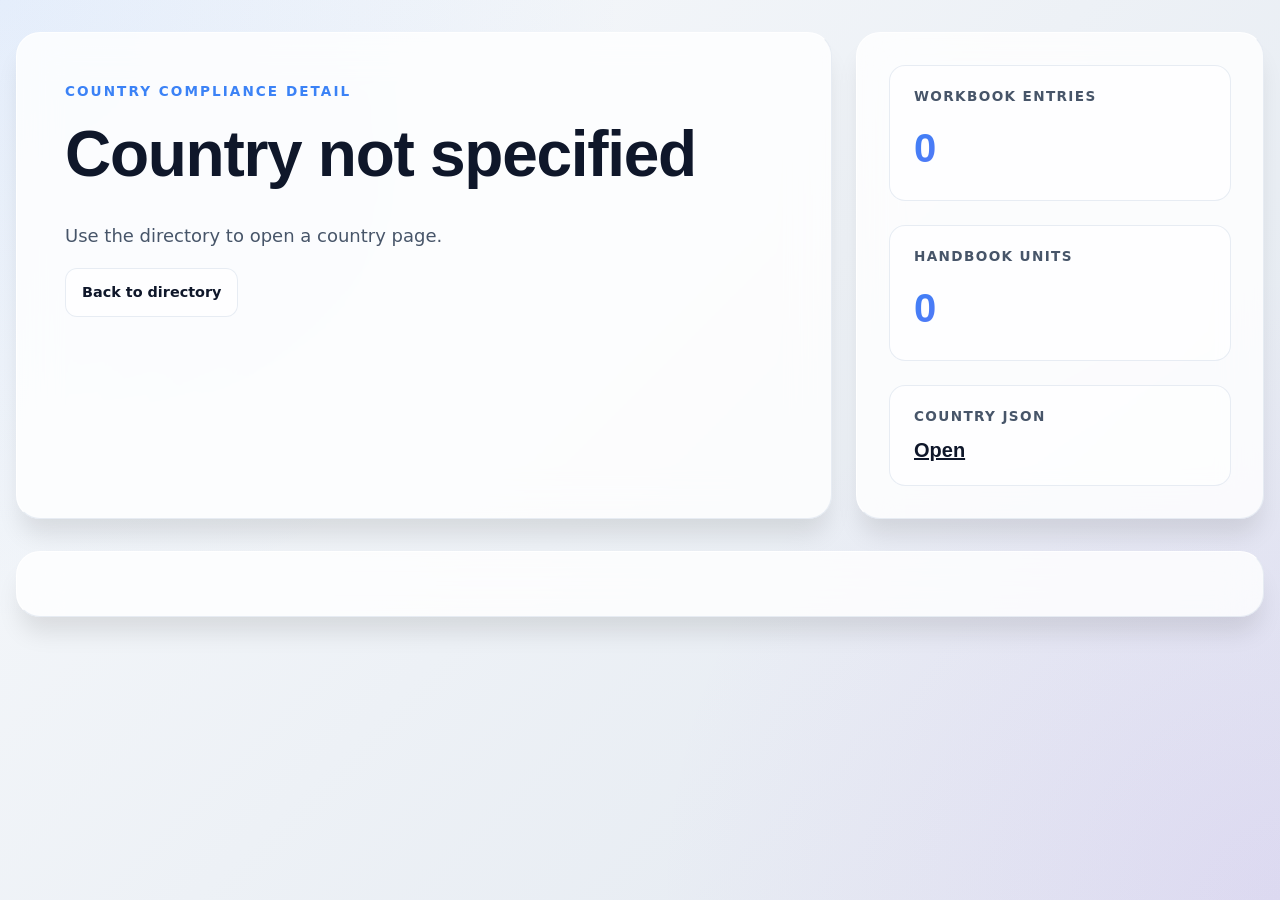
<file: docs/country.html>
<!doctype html>
<html lang="en">
  <head>
    <meta charset="utf-8">
    <meta name="viewport" content="width=device-width, initial-scale=1">
    <title>Country Compliance Detail</title>
    <meta name="description" content="Country compliance detail page.">
    <link rel="stylesheet" href="./styles.css">
  </head>
  <body>
    <div class="page-shell">
      <header class="hero">
        <div class="hero-copy">
          <p class="eyebrow">Country Compliance Detail</p>
          <h1 id="country-title">Loading country...</h1>
          <div id="country-marks" class="card-marks" style="padding: 0; margin-bottom: 2rem;"></div>
          <p class="lede" id="country-subtitle">Pulling merged compliance detail.</p>
          <p><a class="asset-link" href="./index.html">Back to directory</a></p>
        </div>
        <div class="hero-stats">
          <div class="stat-card">
            <span class="stat-label">Workbook Entries</span>
            <strong class="stat-value" id="stat-entries">0</strong>
          </div>
          <div class="stat-card">
            <span class="stat-label">Handbook Units</span>
            <strong class="stat-value" id="stat-units">0</strong>
          </div>
          <div class="stat-card">
            <span class="stat-label">Country JSON</span>
            <strong class="stat-value stat-value-small"><a id="country-json-link" href="#">Open</a></strong>
          </div>
        </div>
      </header>

      <main class="content-panel">
        <div id="country-content"></div>
      </main>
    </div>

    <script src="./data/country_compliance_database.js?v=20260419a"></script>
    <script src="./country.js?v=20260419a" defer></script>
  </body>
</html>
</file>
<file: docs/styles.css>
:root {
  --bg-color: #f8fafc;
  --text-primary: #0f172a;
  --text-secondary: #475569;
  --text-accent: #3b82f6;
  --text-accent-hover: #2563eb;
  --border-color: rgba(226, 232, 240, 0.8);
  --card-bg: rgba(255, 255, 255, 0.6);
  --glass-bg: rgba(255, 255, 255, 0.8);
  --glass-border: rgba(255, 255, 255, 0.8);
  --shadow-sm: 0 4px 6px -1px rgb(0 0 0 / 0.05);
  --shadow-lg: 0 20px 25px -5px rgb(0 0 0 / 0.1);
  --shadow-glow: 0 0 30px rgba(59, 130, 246, 0.15);
  --sans: "Inter", system-ui, sans-serif;
  --heading: "Outfit", "Inter", sans-serif;
  --gradient-bg: radial-gradient(circle at top left, rgba(59, 130, 246, 0.1), transparent 40%),
                 radial-gradient(circle at bottom right, rgba(168, 85, 247, 0.1), transparent 40%),
                 linear-gradient(135deg, #f8fafc 0%, #e2e8f0 100%);
  --radius-xl: 24px;
  --radius-lg: 16px;
  --radius-md: 12px;
  --max-width: 1400px;
}

@media (prefers-color-scheme: dark) {
  :root {
    --bg-color: #0f172a;
    --text-primary: #f8fafc;
    --text-secondary: #94a3b8;
    --text-accent: #60a5fa;
    --text-accent-hover: #93c5fd;
    --border-color: rgba(51, 65, 85, 0.6);
    --card-bg: rgba(30, 41, 59, 0.5);
    --glass-bg: rgba(15, 23, 42, 0.6);
    --glass-border: rgba(255, 255, 255, 0.05);
    --shadow-sm: 0 4px 6px -1px rgb(0 0 0 / 0.3);
    --shadow-lg: 0 20px 25px -5px rgb(0 0 0 / 0.5);
    --shadow-glow: 0 0 30px rgba(96, 165, 250, 0.15);
    --gradient-bg: radial-gradient(circle at top left, rgba(59, 130, 246, 0.15), transparent 40%),
                   radial-gradient(circle at bottom right, rgba(168, 85, 247, 0.15), transparent 40%),
                   linear-gradient(135deg, #0f172a 0%, #1e1b4b 100%);
  }
}

* {
  box-sizing: border-box;
}

html {
  scroll-behavior: smooth;
}

body {
  margin: 0;
  min-height: 100vh;
  color: var(--text-primary);
  font-family: var(--sans);
  background: var(--gradient-bg);
  background-attachment: fixed;
  line-height: 1.6;
}

h1, h2, h3, h4, h5, h6 {
  font-family: var(--heading);
  font-weight: 700;
  color: var(--text-primary);
}

button, input, select {
  font: inherit;
}

.page-shell {
  width: min(calc(100% - 2rem), var(--max-width));
  margin: 0 auto;
  padding: 2rem 0 4rem;
}

/* Glassmorphism Utilities */
.glass-panel {
  border: 1px solid var(--border-color);
  border-top-color: var(--glass-border);
  border-left-color: var(--glass-border);
  border-radius: var(--radius-xl);
  background: var(--glass-bg);
  box-shadow: var(--shadow-lg);
  backdrop-filter: blur(20px);
  -webkit-backdrop-filter: blur(20px);
}

/* Hero Section */
.hero {
  display: grid;
  grid-template-columns: 2fr 1fr;
  gap: 1.5rem;
  margin-bottom: 2rem;
}

.hero-copy {
  padding: 3rem;
}

.eyebrow {
  margin: 0 0 1rem;
  text-transform: uppercase;
  letter-spacing: 0.15em;
  font-size: 0.85rem;
  color: var(--text-accent);
  font-weight: 800;
}

.hero h1 {
  margin: 0;
  font-size: clamp(2.5rem, 5vw, 4.5rem);
  line-height: 1.1;
  letter-spacing: -0.02em;
}

.lede {
  margin: 1.5rem 0 0;
  max-width: 60ch;
  color: var(--text-secondary);
  font-size: 1.125rem;
  line-height: 1.7;
}

.hero-stats {
  padding: 2rem;
  display: grid;
  gap: 1.5rem;
  align-content: center;
}

.stat-card {
  border: 1px solid var(--border-color);
  border-radius: var(--radius-lg);
  padding: 1.25rem 1.5rem;
  background: var(--card-bg);
  transition: transform 0.3s ease, box-shadow 0.3s ease;
}

.stat-card:hover {
  transform: translateX(4px);
  box-shadow: var(--shadow-sm);
}

.stat-label {
  display: block;
  color: var(--text-secondary);
  font-size: 0.85rem;
  text-transform: uppercase;
  letter-spacing: 0.1em;
  font-weight: 600;
}

.stat-value {
  display: block;
  margin-top: 0.5rem;
  font-size: 2.5rem;
  font-weight: 800;
  font-family: var(--heading);
  background: linear-gradient(135deg, var(--text-accent), #a855f7);
  -webkit-background-clip: text;
  -webkit-text-fill-color: transparent;
}

.stat-value-small {
  font-size: 1.25rem;
  line-height: 1.5;
  background: none;
  -webkit-background-clip: unset;
  -webkit-text-fill-color: var(--text-primary);
}

/* Layout */
.layout {
  display: grid;
  grid-template-columns: 320px 1fr;
  gap: 1.5rem;
}

/* Control Panel */
.control-panel {
  padding: 1.5rem;
  position: sticky;
  top: 1.5rem;
  height: fit-content;
}

.panel-block + .panel-block {
  margin-top: 1.25rem;
}

.field-label {
  display: block;
  margin-bottom: 0.5rem;
  font-size: 0.9rem;
  font-weight: 600;
  color: var(--text-secondary);
}

input, select {
  width: 100%;
  border: 1px solid var(--border-color);
  border-radius: var(--radius-md);
  padding: 0.875rem 1rem;
  background: var(--card-bg);
  color: var(--text-primary);
  transition: all 0.2s ease;
}

input:focus, select:focus {
  outline: none;
  border-color: var(--text-accent);
  box-shadow: 0 0 0 3px rgba(59, 130, 246, 0.2);
}

/* Buttons */
.ghost-button, .card-action {
  transition: all 0.3s cubic-bezier(0.4, 0, 0.2, 1);
  font-weight: 600;
  cursor: pointer;
  border-radius: var(--radius-md);
  text-align: center;
  display: inline-flex;
  justify-content: center;
  align-items: center;
  padding: 0.875rem 1.25rem;
}

.ghost-button {
  width: 100%;
  border: 1px solid var(--border-color);
  background: transparent;
  color: var(--text-primary);
}

.ghost-button:hover {
  background: var(--card-bg);
  border-color: var(--text-accent);
  transform: translateY(-2px);
  box-shadow: var(--shadow-sm);
}

.card-action {
  background: var(--text-accent);
  color: white;
  border: none;
  text-decoration: none;
}

.card-action:hover {
  background: var(--text-accent-hover);
  transform: translateY(-2px);
  box-shadow: var(--shadow-glow);
}

.card-action-row {
  display: flex;
  gap: 0.5rem;
  margin-top: auto;
}
.card-action-row .card-action, .card-action-row .official-action {
  flex: 1;
}

/* Content Panel */
.content-panel {
  padding: 2rem;
}

/* Downloads Panel */
.downloads-panel {
  display: grid;
  grid-template-columns: 1fr 1fr;
  gap: 2rem;
  margin-bottom: 2rem;
  padding: 2rem;
  border: 1px solid var(--border-color);
  border-radius: var(--radius-xl);
  background: var(--card-bg);
}

.downloads-panel h2 {
  margin: 0 0 0.5rem;
  font-size: 1.75rem;
}

.downloads-panel p {
  color: var(--text-secondary);
  margin-bottom: 0;
}

.download-actions {
  display: grid;
  gap: 1rem;
}

.download-card {
  display: flex;
  flex-direction: column;
  padding: 1.25rem;
  border: 1px solid var(--border-color);
  border-radius: var(--radius-md);
  background: var(--glass-bg);
  color: var(--text-primary);
  text-decoration: none;
  transition: all 0.3s ease;
}

.download-card strong {
  font-family: var(--heading);
  font-size: 1.125rem;
  margin-bottom: 0.25rem;
}

.download-card span {
  color: var(--text-secondary);
  font-size: 0.9rem;
}

.download-card:hover {
  transform: translateY(-3px);
  border-color: var(--text-accent);
  box-shadow: var(--shadow-md);
}

/* Toolbar */
.toolbar {
  margin-bottom: 1.5rem;
}

.toolbar h2 {
  margin: 0;
  font-size: 1.75rem;
}

.toolbar p {
  margin: 0.25rem 0 0;
  color: var(--text-secondary);
}

/* Card Grid */
.card-grid {
  display: grid;
  grid-template-columns: repeat(auto-fill, minmax(280px, 1fr));
  gap: 1.5rem;
}

.country-card {
  display: flex;
  flex-direction: column;
  gap: 1.25rem;
  padding: 1.5rem;
  border-radius: var(--radius-lg);
  border: 1px solid var(--border-color);
  background: var(--card-bg);
  transition: all 0.3s cubic-bezier(0.4, 0, 0.2, 1);
  box-shadow: var(--shadow-sm);
  backdrop-filter: blur(12px);
}

.country-card:hover {
  transform: translateY(-5px);
  box-shadow: var(--shadow-lg), var(--shadow-glow);
  border-color: rgba(59, 130, 246, 0.5);
}

.card-header {
  display: flex;
  justify-content: space-between;
  gap: 1rem;
  align-items: flex-start;
}

.card-kicker {
  margin: 0 0 0.25rem;
  font-size: 0.75rem;
  text-transform: uppercase;
  letter-spacing: 0.1em;
  color: var(--text-accent);
  font-weight: 700;
}

.card-title {
  margin: 0;
  font-size: 1.5rem;
  letter-spacing: -0.01em;
}

.flag-image {
  width: 56px;
  height: 40px;
  object-fit: cover;
  border-radius: 6px;
  border: 1px solid var(--border-color);
  box-shadow: var(--shadow-sm);
}

.card-marks {
  display: flex;
  flex-wrap: wrap;
  gap: 0.5rem;
}

.mark-badge {
  height: 28px;
  width: auto;
  object-fit: contain;
  background-color: rgba(255, 255, 255, 1);
  padding: 4px 6px;
  border-radius: 4px;
  border: 1px solid rgba(0, 0, 0, 0.1);
  box-shadow: var(--shadow-sm);
}

.chip-row {
  display: flex;
  flex-wrap: wrap;
  gap: 0.5rem;
}

.chip {
  display: inline-flex;
  align-items: center;
  padding: 0.25rem 0.75rem;
  border-radius: 999px;
  font-size: 0.75rem;
  font-weight: 600;
  letter-spacing: 0.05em;
  text-transform: uppercase;
}

.chip-yes {
  background: rgba(34, 197, 94, 0.15);
  color: #166534;
  border: 1px solid rgba(34, 197, 94, 0.3);
}

.chip-no {
  background: rgba(239, 68, 68, 0.15);
  color: #991b1b;
  border: 1px solid rgba(239, 68, 68, 0.3);
}

.chip-mixed {
  background: rgba(245, 158, 11, 0.15);
  color: #92400e;
  border: 1px solid rgba(245, 158, 11, 0.3);
}

@media (prefers-color-scheme: dark) {
  .chip-yes { color: #4ade80; }
  .chip-no { color: #f87171; }
  .chip-mixed { color: #fbbf24; }
}

.card-metadata {
  display: grid;
  gap: 0.75rem;
  margin: 0;
}

.card-metadata div {
  display: grid;
  grid-template-columns: 85px 1fr;
  gap: 0.5rem;
  align-items: start;
  border-bottom: 1px dashed var(--border-color);
  padding-bottom: 0.4rem;
}
.card-metadata div:last-child {
  border-bottom: none;
}

.card-metadata dt {
  color: var(--text-secondary);
  font-size: 0.85rem;
  margin-top: 0.1rem;
}

.card-metadata dd {
  margin: 0;
  font-weight: 600;
  font-size: 0.9rem;
  text-align: left;
  line-height: 1.4;
}

.empty-state {
  padding: 3rem;
  border: 2px dashed var(--border-color);
  border-radius: var(--radius-lg);
  color: var(--text-secondary);
  text-align: center;
  font-size: 1.1rem;
}

/* Details Detail View */
.detail-hero {
  display: flex;
  justify-content: space-between;
  align-items: center;
  margin-bottom: 2rem;
  padding: 2rem;
  border-radius: var(--radius-xl);
  background: var(--card-bg);
  border: 1px solid var(--border-color);
  backdrop-filter: blur(12px);
}

.detail-hero h3 {
  margin: 0.5rem 0 0;
  font-size: clamp(2rem, 4vw, 3rem);
}

.detail-grid {
  display: grid;
  grid-template-columns: repeat(auto-fit, minmax(350px, 1fr));
  gap: 1.5rem;
}

.detail-section {
  padding: 1.5rem;
  border-radius: var(--radius-lg);
  border: 1px solid var(--border-color);
  background: var(--card-bg);
  transition: box-shadow 0.3s ease;
}

.detail-section:hover {
  box-shadow: var(--shadow-md);
}

.detail-section h4 {
  margin: 0 0 1.25rem;
  color: var(--text-accent);
  font-size: 1.25rem;
  border-bottom: 2px solid var(--border-color);
  padding-bottom: 0.5rem;
}

.detail-list {
  display: grid;
  gap: 1rem;
}

.detail-item dt {
  color: var(--text-secondary);
  font-size: 0.85rem;
  font-weight: 600;
  text-transform: uppercase;
  letter-spacing: 0.05em;
  margin-bottom: 0.25rem;
}

.detail-item dd {
  margin: 0;
  font-weight: 500;
  font-size: 1rem;
}

.asset-links {
  display: flex;
  flex-wrap: wrap;
  gap: 0.75rem;
}

.asset-link {
  display: inline-block;
  padding: 0.75rem 1rem;
  background: var(--card-bg);
  border: 1px solid var(--border-color);
  border-radius: var(--radius-md);
  color: var(--text-primary);
  text-decoration: none;
  font-weight: 600;
  font-size: 0.9rem;
  transition: all 0.2s ease;
}

.asset-link:hover {
  background: var(--text-accent);
  color: white;
  border-color: var(--text-accent);
  transform: translateY(-2px);
  box-shadow: var(--shadow-sm);
}

/* Animations */
@media (prefers-reduced-motion: no-preference) {
  .hero-copy, .hero-stats, .control-panel, .content-panel, .country-card, .detail-hero, .detail-section {
    animation: fade-slide-up 0.6s cubic-bezier(0.16, 1, 0.3, 1) both;
  }
  
  .country-card:nth-child(2n) { animation-delay: 0.1s; }
  .country-card:nth-child(3n) { animation-delay: 0.15s; }
  .country-card:nth-child(4n) { animation-delay: 0.2s; }
  
  .detail-section:nth-child(2n) { animation-delay: 0.1s; }
  .detail-section:nth-child(3n) { animation-delay: 0.2s; }
}

@keyframes fade-slide-up {
  from {
    opacity: 0;
    transform: translateY(20px);
  }
  to {
    opacity: 1;
    transform: translateY(0);
  }
}

/* Table specifically for workbook */
.data-table-wrap {
  margin-top: 1.5rem;
  overflow-x: auto;
  border-radius: var(--radius-md);
  border: 1px solid var(--border-color);
}

.detail-table {
  width: 100%;
  border-collapse: collapse;
  min-width: 800px;
}

.detail-table th, .detail-table td {
  padding: 1rem;
  text-align: left;
  border-bottom: 1px solid var(--border-color);
}

.detail-table th {
  background: rgba(0,0,0,0.02);
  font-size: 0.8rem;
  text-transform: uppercase;
  letter-spacing: 0.05em;
  color: var(--text-secondary);
  font-weight: 600;
}

@media (prefers-color-scheme: dark) {
  .detail-table th {
    background: rgba(255,255,255,0.02);
  }
}

/* Add custom glass-panel classes to outer shells */
.hero-copy, .hero-stats, .control-panel, .content-panel, .detail-shell {
  border: 1px solid var(--border-color);
  border-top-color: var(--glass-border);
  border-left-color: var(--glass-border);
  border-radius: var(--radius-xl);
  background: var(--glass-bg);
  box-shadow: var(--shadow-lg);
  backdrop-filter: blur(20px);
  -webkit-backdrop-filter: blur(20px);
}

/* Responsiveness */
@media (max-width: 1024px) {
  .hero, .layout, .downloads-panel {
    grid-template-columns: 1fr;
  }
  .control-panel {
    position: static;
  }
}
</file>
